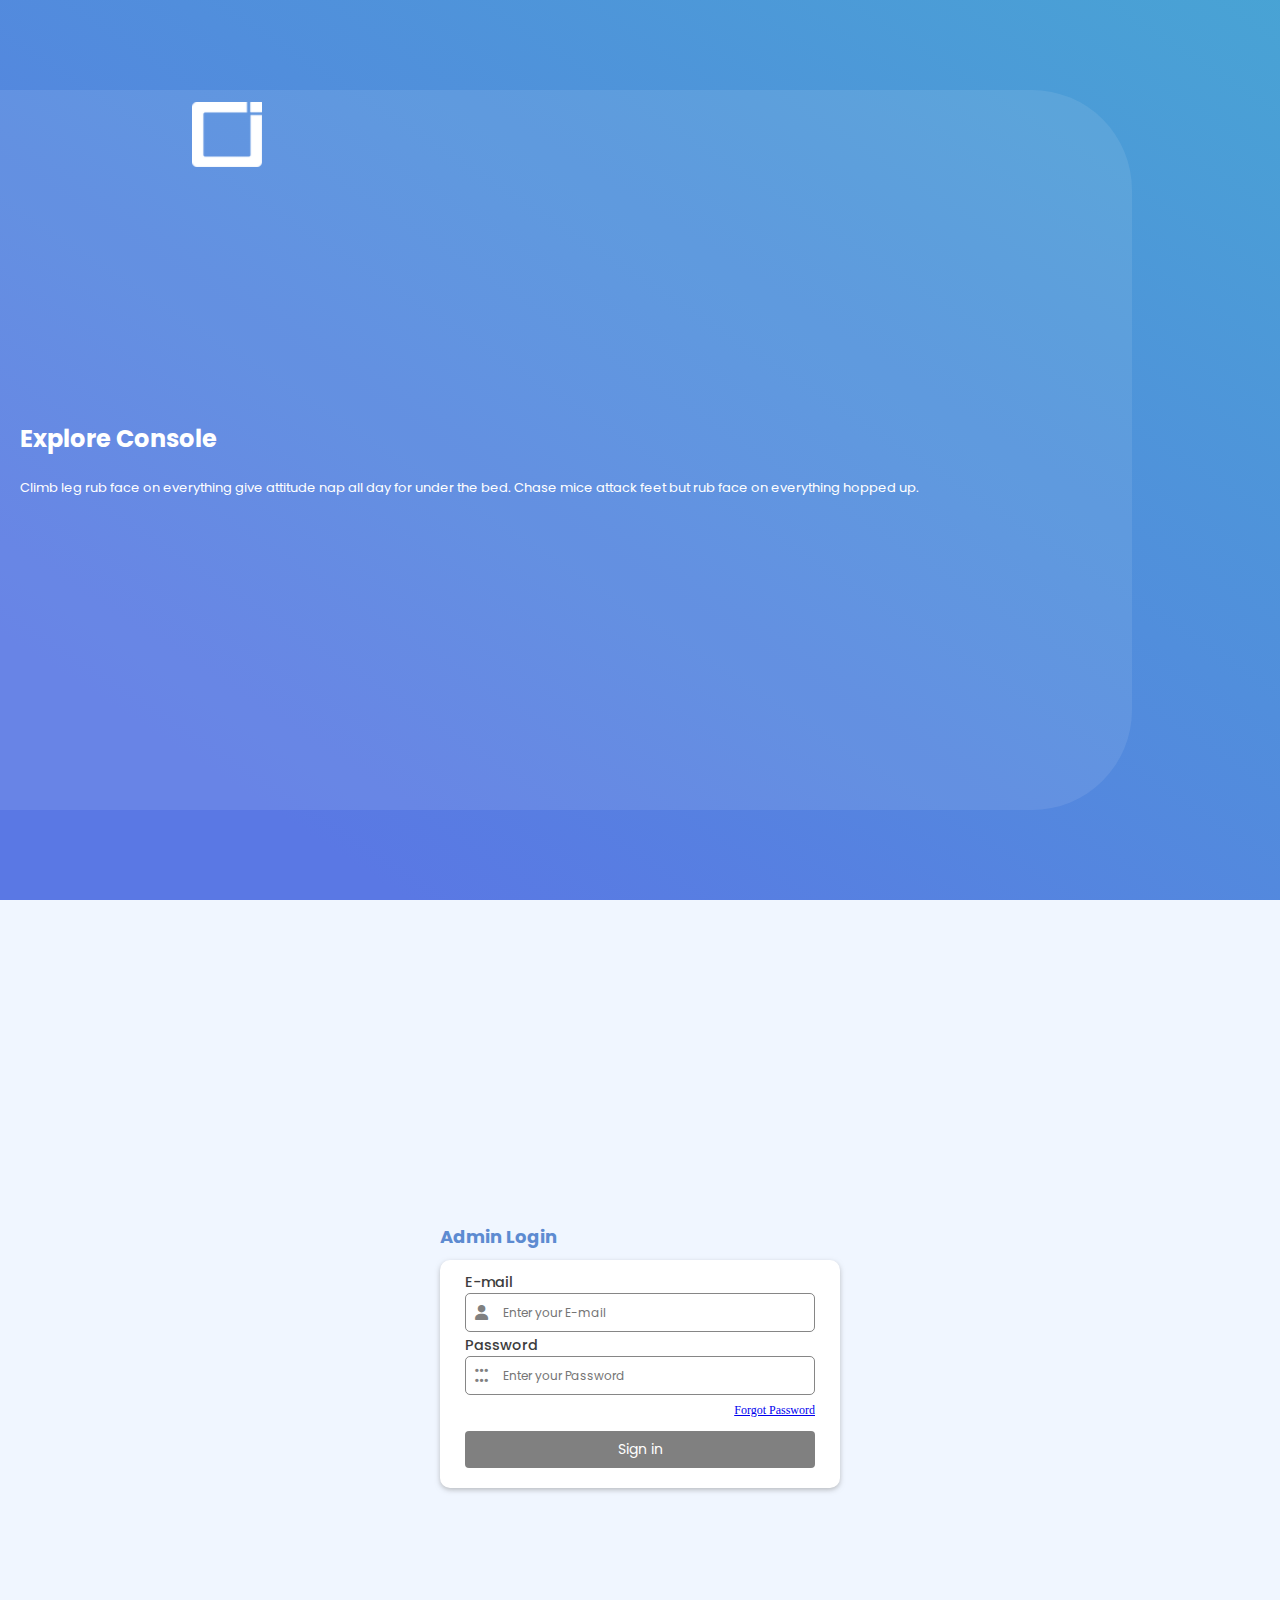
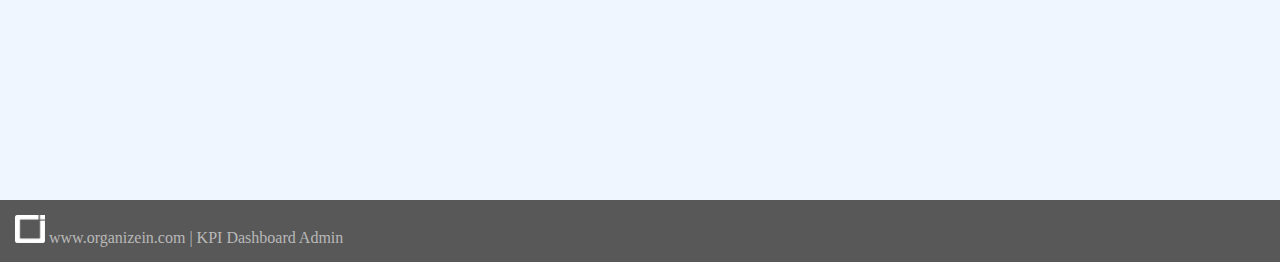
<file: login box.html>
<!doctype html>
<html lang="en">
  <head>
    <meta charset="utf-8">
    <meta name="viewport" content="width=device-width, initial-scale=1">

    <!-------------------------- Bootstrap CSS ----------------------------------->
    <link href="https://cdn.jsdelivr.net/npm/bootstrap@5.1.3/dist/css/bootstrap.min.css" rel="stylesheet" integrity="sha384-1BmE4kWBq78iYhFldvKuhfTAU6auU8tT94WrHftjDbrCEXSU1oBoqyl2QvZ6jIW3" crossorigin="anonymous">
    <!------------------------- font awesome  ------------------>
    <link rel="stylesheet" href="https://cdnjs.cloudflare.com/ajax/libs/font-awesome/6.0.0-beta2/css/all.min.css">
    <!--------------------------- custom css  ---------------------------->
    <link rel="stylesheet" href="./css/login box.css">
    <title>Login box</title>
    <style>
        .logo___{
            margin-left: 15%;
            margin-top: 8%;
        }
        .header-admin-login{
            text-align: center;
            padding: 15px 10px;
            background-color: #fff;
            font-weight: 500 !important;
        }
        footer{
            background-color: #585858;
            padding: 15px;
        }
    </style>
  </head>
  <body>

    


    <!------------------------------- box section start ------------------------------------->
    <section class="Wraper">

        <div class="container-fluid">

            <div class="row">

                <div class="col-md-12 p-0 col-12 col-xl-12 col-lg-12 col-xxl-12 mx-auto">

                    <div class="row">
                        <!-- <div class="header-admin-login">
                            <h3>Admin Login</h3>
                        </div> -->
                        <!---------------- left site  ---------------->
                        <div class="col-12 left_____W col-md-3 col-lg-3 col-xl-3 col-xxl-3 mx-auto">
                            
                            <a class="logo___" href="#">
                                <img width="70px" src="./img/Picture1.png" alt="logo img" class="img-fluid" >
                            </a>

                            <div class="left___site">
                                
                                <div class="Overly____div my-4">
                                    
                                    <div class="left___text">
                                        <div class="py-5">
                                        <h3>Explore Console</h3>
                                        <p>
                                            Climb leg rub face on everything
                                            give attitude nap all day for under the bed. 
                                            Chase mice attack feet but rub face on 
                                            everything hopped up.
                                        </p>
                                        </div>
                                    </div>

                                </div>

                            </div>

                        </div>


                        <!------------------- righ site  --------------------->
                        <div class="col-12 col-md-9 col-lg-9 col-xl-9 col-xxl-9 mx-auto">

                            <div class="right___site">
                                
                                <div class="main__box">

                                    <h5>Admin Login</h5>
                                    <form action="">

                                        <label for="">E-mail</label><br/>
                                        <span>
                                            <i class="fas fa-user"></i>
                                            <input id="Email__" type="email" placeholder="Enter your E-mail" /><br/>
                                        </span>
                                        
                                        <label for="">Password</label><br/>
                                        <span>
                                            <a>
                                                <i class="fas fa-ellipsis-h top__dot"></i>
                                                <i class="fas fa-ellipsis-h bottom__dot"></i>
                                            </a>
                                            
                                            <input id="pass" type="password" placeholder="Enter your Password" />
                                        </span>
                                        <div class="forget___pass">
                                            <a href="#">Forgot Password</a>
                                        </div>
                                        <input type="submit" class="submit__btn" value="Sign in" />
                                        
                                    </form>
                                    
                                </div>

                            </div>

                        </div>

                    </div>

                </div>

            </div>

        </div>

    </section>
    <!------------------------------- box section end ------------------------------------->


    


<!-- footer section start -->
<footer>
    <div class="container">
        <div class="row">
            <div class="col-12 col-md-12 text-center">
                <img width="30px" src="./img/Picture1.png" alt="" class="img-fluid mx-1">
                <a style="color: rgb(185, 185, 185); text-decoration:none;" href="www.organizein.com | KPI Dashboard Admin">
                    www.organizein.com | KPI Dashboard Admin
                </a>
            </div>
        </div>
    </div>
</footer>

















    <!-- Option 1: Bootstrap Bundle with Popper -->
    <script src="https://cdn.jsdelivr.net/npm/bootstrap@5.1.3/dist/js/bootstrap.bundle.min.js" integrity="sha384-ka7Sk0Gln4gmtz2MlQnikT1wXgYsOg+OMhuP+IlRH9sENBO0LRn5q+8nbTov4+1p" crossorigin="anonymous"></script>
    <script>
        let Email = document.getElementById('Email__');
        let pass = document.getElementById('pass');
        let btn = document.querySelector('.submit__btn');
        Email.addEventListener('keyup', myFunction);
        pass.addEventListener('keyup', myFunction);
        btn.addEventListener('keyup', myFunction);
        function myFunction(){
            if(Email.value != "" && pass.value != ""){
                btn.classList.add('active__');
            }else{
                btn.classList.remove('active__');
            }
        }

    </script>
  </body>
</html>
</file>
<file: css/login box.css>
/* *********************** poopins font ************************ */
@import url('https://fonts.googleapis.com/css2?family=Antic+Slab&family=Lato:ital,wght@0,300;0,400;0,700;0,900;1,300;1,400;1,700;1,900&family=Merriweather:wght@300&family=Open+Sans:ital,wght@0,300;0,400;0,500;0,600;0,700;0,800;1,300;1,400;1,500;1,600;1,700;1,800&family=Oswald:wght@200;300;400;500;600;700&family=Poppins:ital,wght@0,100;0,200;0,300;0,400;0,500;0,600;0,700;0,800;0,900;1,100;1,200;1,300;1,400;1,500;1,600;1,700;1,800;1,900&family=Roboto+Condensed:ital,wght@0,300;0,400;0,700;1,300;1,400;1,700&family=Roboto:ital,wght@0,100;0,400;0,500;0,700;0,900;1,100;1,300;1,400;1,500;1,700;1,900&family=Rubik&display=swap');

/* ****************** custom css  ******************** */
*{
    margin: 0;
    padding: 0;
    box-sizing: border-box;
}
:root{
    --background-color-all:#f0f6ff;
    --linner-left-site-color: linear-gradient(393deg, rgba(90,120,228,1) 15%, rgba(72,164,212,1) 100%);
    --main-font : 'Poppins', sans-serif;
    --white-color: #fff;
    --hreader-color: #5D8bd1;
}
.Wraper{
    width: 100% !important;
    overflow: hidden !important;
    background: var(--background-color-all);
}
.left_____W{
    position: relative;
}
.logo___{
    position: absolute;
    top: 0;
    left: 0;
}
.left___site{
    background: var(--linner-left-site-color);
    width: 104% ;
    height: 100vh;
    display: flex;
    justify-content: start !important;
    align-items: center;
    flex-basis: 25%;
}
.Overly____div{
    width: 85% !important;
    height: 80vh !important;
    background:rgba(255,255,255,0.09);
    border-top-right-radius: 100px;
    border-bottom-right-radius: 100px;
    display: flex;
    justify-content: start !important;
    align-items: center;
}
.left___text{
    width: 120% !important;
    padding-left: 20px;
}
.left___text h3{
    font-family: var(--main-font);
    font-weight: bold;
    color: var(--white-color);
    padding: 20px 0;
    font-size: 1.5rem;
}
.left___text p {
    font-family: var(--main-font);
    color: var(--white-color);
    font-size: 13px;
    line-height: 1.8;
}
.right___site{
    display: flex;
    justify-content: center;
    align-items: center;
    text-align: center;
    width: 100%;
    height: 100vh;
    flex-basis: 75%;
}
.main__box{
    text-align: start !important;
    margin: 20px 0;
    
}
.main__box h5{
    color: var(--hreader-color);
    font-family: var(--main-font);
    padding: 10px 0;
    font-size: 18px;
    
}
.main__box form{
    background: var(--white-color);
    padding: 12px 25px !important;
    width: 400px !important;
    border-radius: 10px;
    box-sizing: border-box;
    box-shadow: 0px 2px 5px rgb(131 131 131 / 50%);
}
@media (max-width:767px) {
    .main__box form{
        width: 400px !important;
        margin: 0 auto !important;
    }
    .right___site{
        width: 100% !important;
        height: 100% !important;
    }
    .left___site{
        width: 100% !important;
        height: 100% !important;
    }
    .Overly____div{
       height: 100% !important;
    }
    .left___text h3{
        padding-left: 20px !important;
    }
    .left___text p {
        padding-left: 20px !important;
    }
    .logo___{
        left: 20px !important;
    }
}
@media (max-width:400px) {
    .main__box form{
        width: 90vw !important;
        margin: 0 auto !important;
    }
}
.main__box form label{
    font-size: 17px;
    font-family: var(--main-font);
    color: rgb(61, 61, 61);
    padding: 9px 0;
    font-weight: 500;
    font-size: 0.9rem;
}
.main__box form input{
    outline: none;
    width: 90%;
    margin-left: 15px;
    border: none;
    font-family: var(--main-font);
    font-size: 14px !important;

}
.main__box form input::placeholder{
    font-size: 12px !important;
}
.main__box form span{
    display: flex;
    justify-content: center;
    align-items: center;
    text-align: start !important;
    border: 1px solid rgba(65, 65, 65, 0.637);
    padding: 1px 6px;
    margin-bottom: 3px !important;
    border-radius: 5px;
}
.main__box form span a{
    display: flex;
    flex-direction: column;
}
.main__box form span i.fa-user {
    color: gray;
    font-size: 15px !important;
    margin-top: 10px !important;
    margin-bottom: 10px !important;
}
.main__box form span a i{
    font-size: 15px !important;
    color: gray;
}
.main__box form span a i.top__dot{
    margin-top: 5px !important;
    font-size: 15px !important;
}
.main__box form span a i.bottom__dot{
    margin-top: -5px !important;
    margin-bottom: 5px;
    font-size: 15px !important;
}
.forget___pass{
    text-align: end !important;
    margin: 5px 0;
}
.forget___pass a{
    font-size: 12px;
}
.submit__btn {
    width: 100% !important;
    margin: 8px 0;
    padding: 8px 0;
    margin-left: 0 !important;
    background: gray;
    color: var(--white-color);
    font-family: var(--main-font) !important;
    border-radius: 4px;
}
.active__{
    background: var(--hreader-color) !important;
}
.or____{
    color: var(--hreader-color);
    position: relative;
    margin: 10px 0;
}
.or____::before{
    width: 50%;
    height: 2px;
    background: rgba(128, 128, 128, 0.300);
    content: '';
    position: absolute;
    left: -25px;
    top: 50%;
}
.or____::after{
    width: 50%;
    height: 2px;
    background: rgba(128, 128, 128, 0.300);
    content: '';
    position: absolute;
    right: -25px;
    top: 50%;
}
.google___link {
    border:1px solid #000000b8;
    border-radius: 5px;
    margin-bottom: 6px;
}
.google___link a{
    text-decoration: none;
    color: #000;
    font-family: var(--main-font);
    font-size: 13px;

}
.create___account{
    font-size: 13px !important;
    margin: 15px 0;
}
</file>
